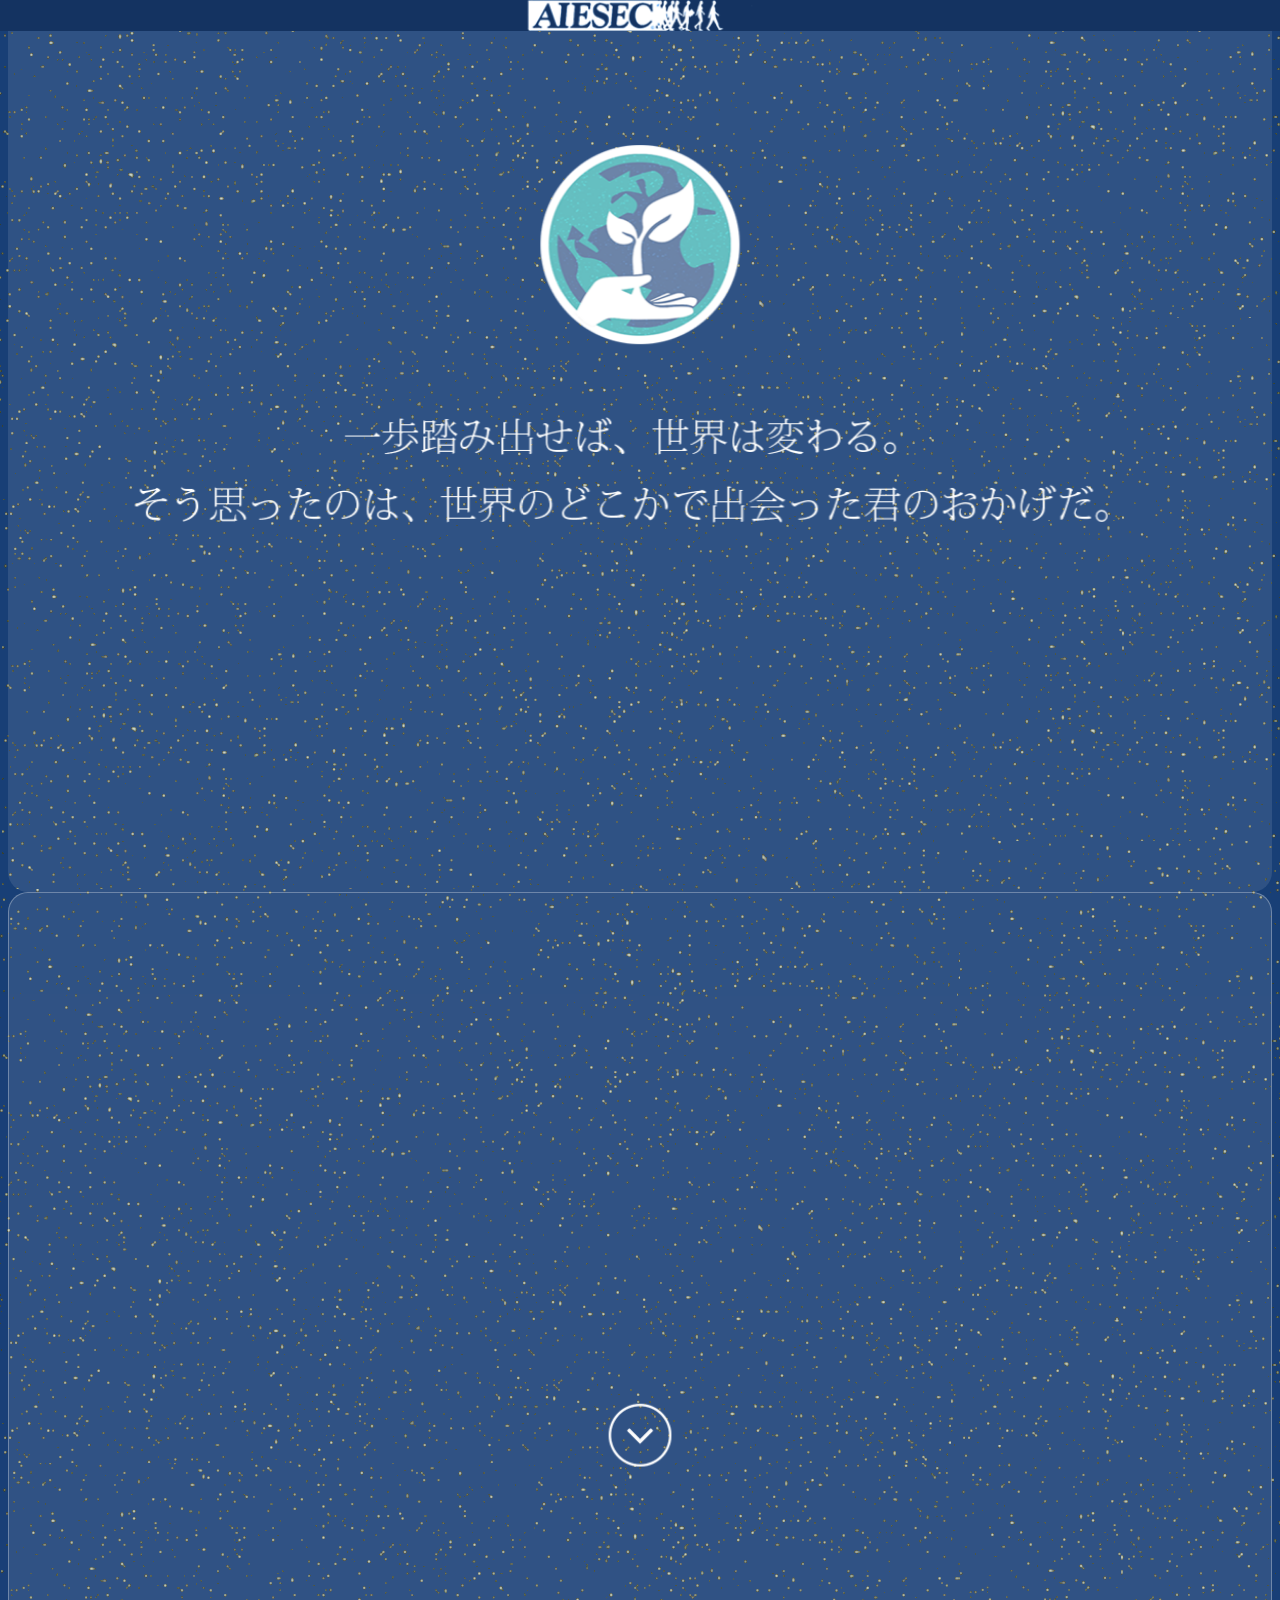
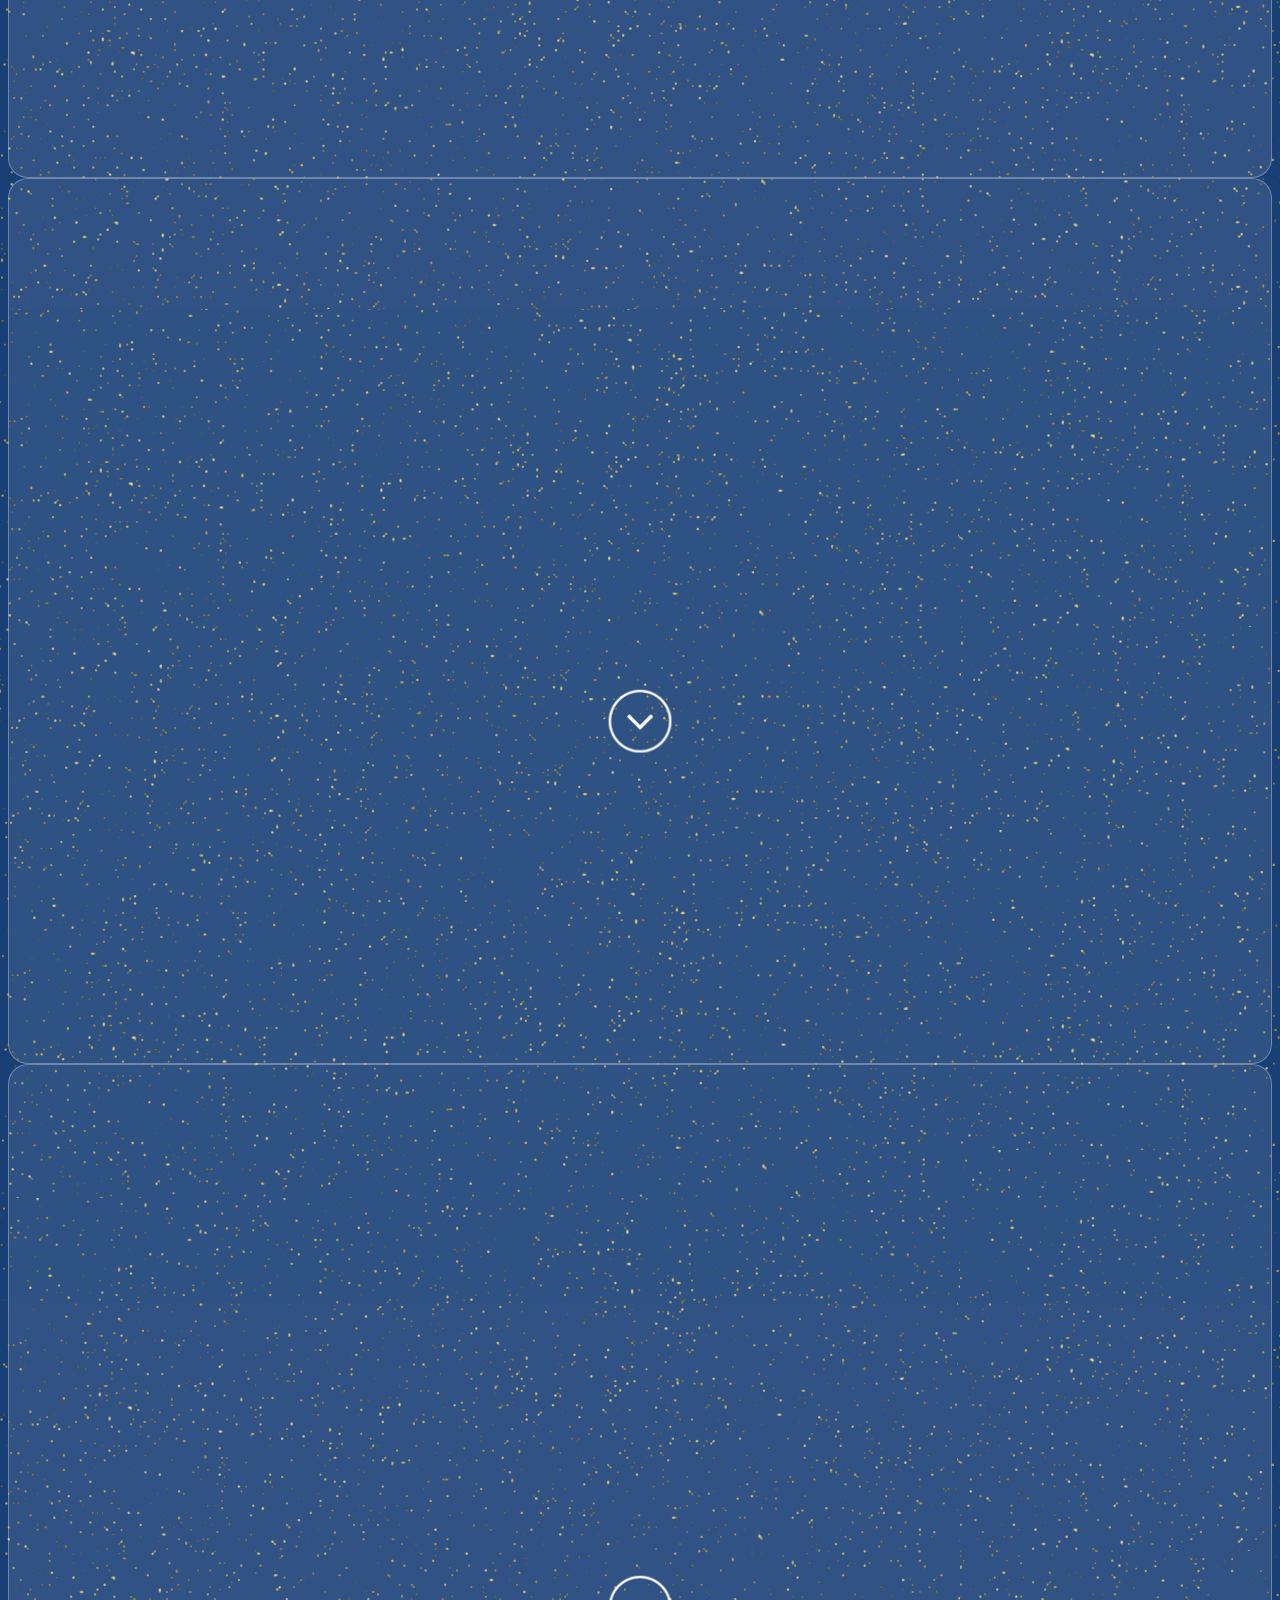
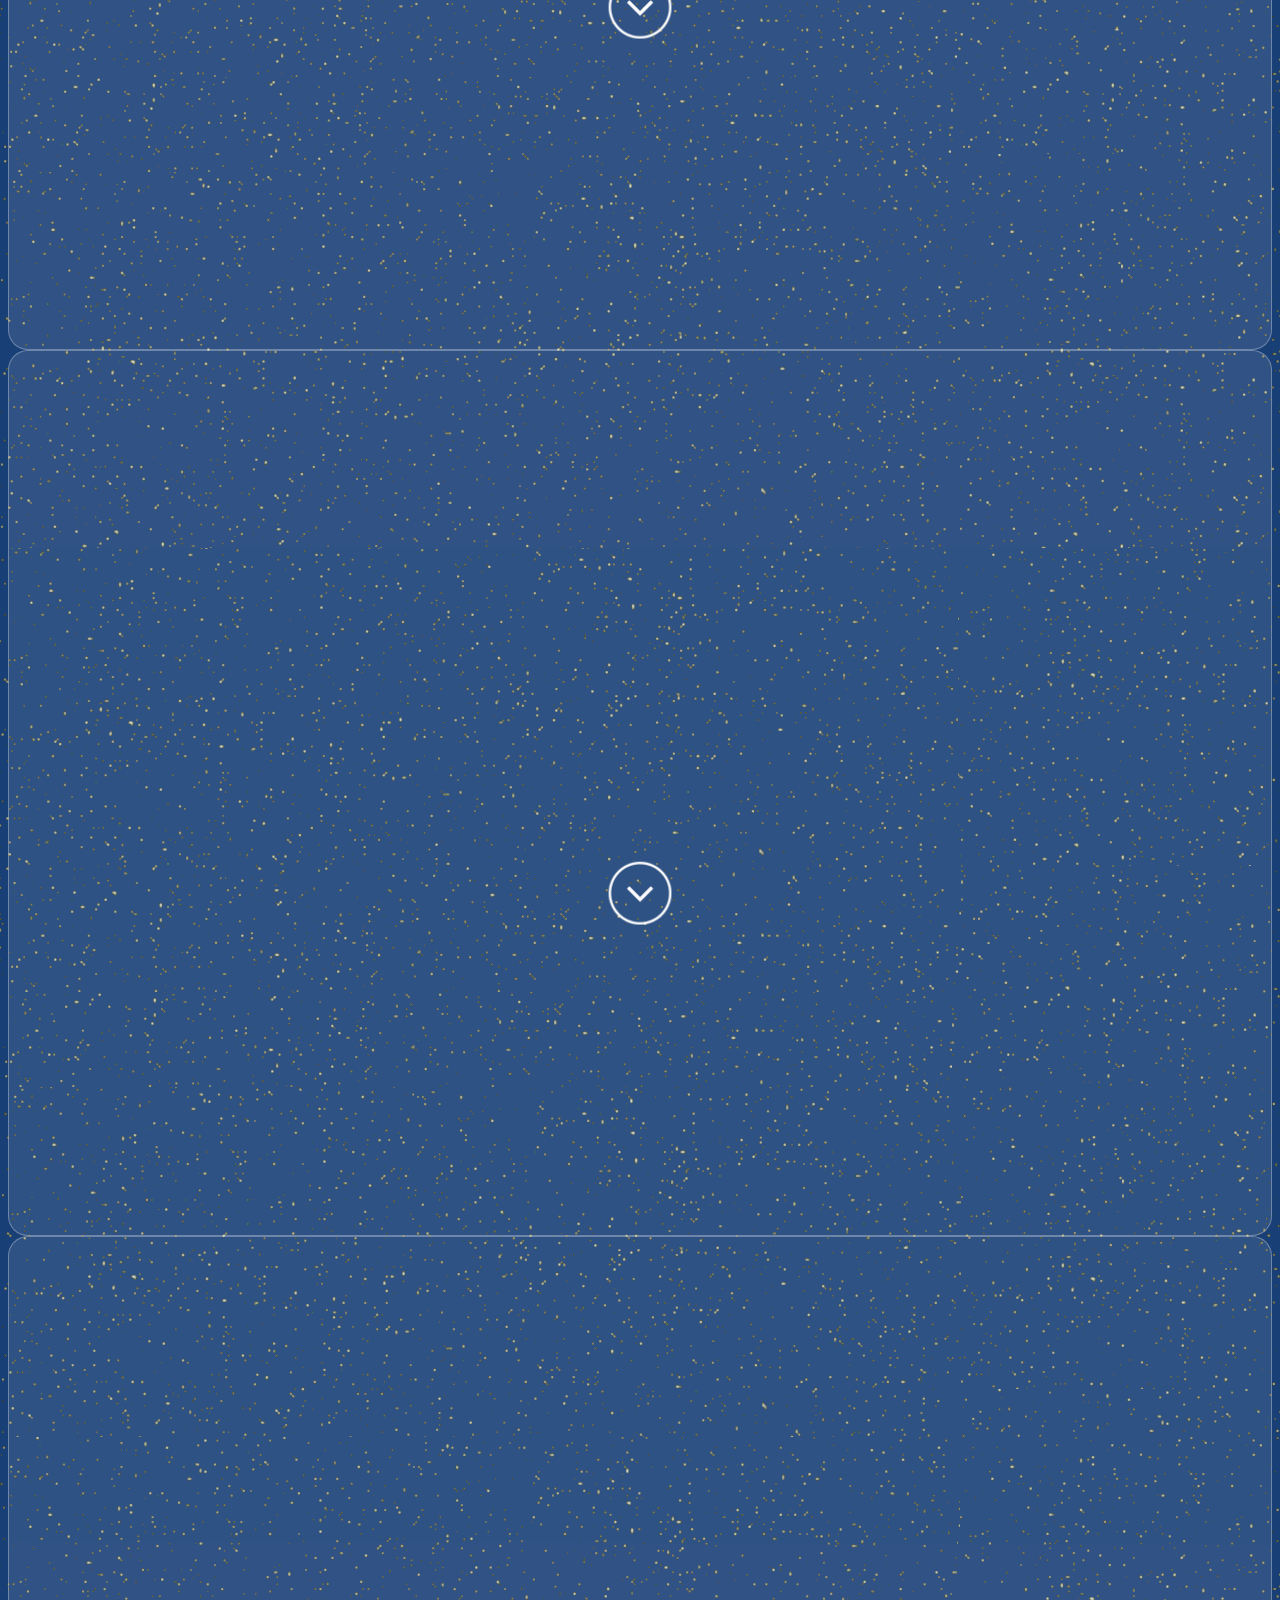
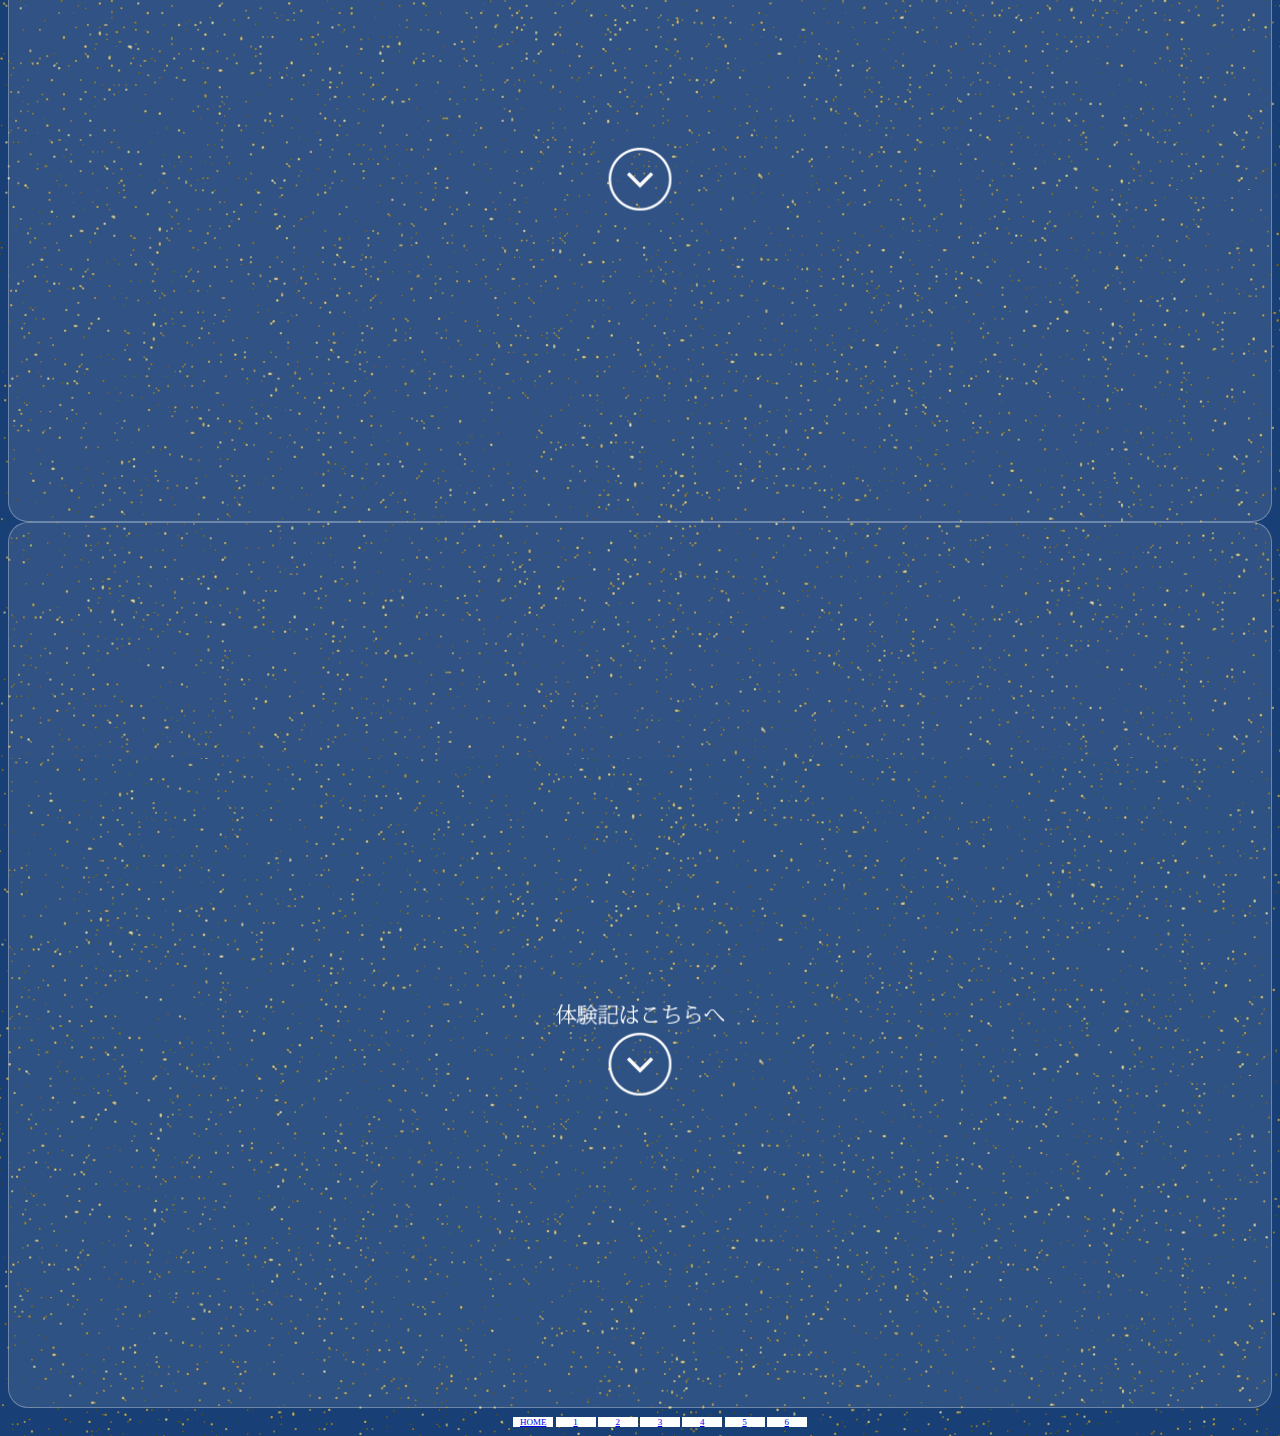
<file: Lit-web-Mana/index.html>
<html>
<head>
<title>LiT_web1</title>
<link href="style.css" rel="stylesheet" type="text/css">
<script src="http://code.jquery.com/jquery-1.11.2.min.js"></script>
<script src="scroll.js"></script>


</head>
<body>
	<div id="header">
    		<a href="LiT_web1.html">
            <img class="logo" src="images/Logo-01.png">
            </a>
            </div>
   <div id="container">
    		<img class="grow1" src="images/grow.png">
        <img class="grow2" src="images/grow2.png">
        <img class="grow3" src="images/grow3.png">
        <img class="grow4" src="images/grow4.png">
        <img class="grow5" src="images/grow5.png">
        <img class="grow6" src="images/grow6.png">
        <img class="grow7" src="images/grow7.png">
         </div>
	<div id="container2">
		</div>
    <div id="main1" class="main">
    </div>
    <div id="main2" class="main">
        <a href="#main3">
    		<img class="blinking" src="images/button.png">
            </a>
    </div>
    <div id="main3" class="main">
        <a href="#main4">
    		<img class="blinking" src="images/button.png">
            </a>
    </div>
    <div id="main4" class="main">
        <a href="#main5">
    		<img class="blinking" src="images/button.png">
            </a>
    </div>
    <div id="main5" class="main">
        <a href="#main6">
    		<img class="blinking" src="images/button.png">
            </a>
    </div>
    <div id="main6" class="main">
        <a href="#main7">
    		<img class="blinking" src="images/button.png">
            </a>
    </div>
     <div id="main7" class="main">
         <a href="http://aiesecko.blogspot.jp/">
    		<img class="blinking" src="images/button2.png">
            </a>
    </div>
   <div id="footer">
   		<ul>
        		<li class="button"><a href="#main1">HOME</a></li>
             <li class="button"><a href="#main2">1</a></li>
             <li class="button"><a href="#main3">2</a></li>
             <li class="button"><a href="#main4">3</a></li>
             <li class="button"><a href="#main5">4</a></li>
             <li class="button"><a href="#main6">5</a></li>
             <li class="button"><a href="#main7">6</a></li></ul>
   </div> 
   </div>   
</body>
</html>
</file>
<file: Lit-web-Mana/style.css>
@charset "UTF-8";
/* CSS Document */
body {
	background:url(images/LiT_web1_02.gif);
}

#header {
	background:url(images/LiT_web1_01.gif);
	position: fixed;
	width: 100%;
	top: 0;
	left: 0;
}
#header a {
	position: relative;
	z-index: 2;
	width: 100%;
	height: 100%;
}
#header img{
	position: relative;
	z-index: 1;
	width: 100%;
}


#container img{
	position: fixed;
	display: none;
	width: 100%;
	top: 30px;
	left: 0px;
	margin: 0 auto;
}

#container .grow1 {
	display: block;
}

#main .main {
	position: relative;
	width: 100%;
	margin left: 0 auto;
	margin right: 0 auto;
	margin bottom: 0 auto;
	border-radius: 20px;
}

#main1 {
	height: 100%;
	background-color: rgba(255,255,255,0.1);
	border-radius: 20px;
}
.blinking{
	-webkit-animation:blink 1.5s ease-in-out infinite alternate;
	-moz-animation:blink 1.5s ease-in-out infinite alternate;
	animation:blink 1.5s ease-in-out infinite alternate;
	width: 100%;
	top: 630px;
	display:block;
	z-index:0;
}
@-webkit-keyframes blink{
	0% {opacity:0;}
	100% {opacity:1;}
}
@-moz-keyframes blink{
	0% {opacity:0;}
	100% {opacity:1;}
}
@keyframes blink{
	0% {opacity:0;}
	100% {opacity:1;}
}

#main2 {
	z-index: 1;
	height: 100%;
	background-color: rgba(255,255,255,0.1);
	border-radius: 20px;
	border: 1px solid rgba(255,255,255,0.3);
}



#main3 {
	height: 100%;
	background-color: rgba(255,255,255,0.1);	
	border-radius: 20px;
	border: 1px solid rgba(255,255,255,0.3);
}
#main4 {
	height: 100%;
	background-color: rgba(255,255,255,0.1);
	border-radius: 20px;
	border: 1px solid rgba(255,255,255,0.3);
}
#main5 {
	height: 100%;
	background-color: rgba(255,255,255,0.1);
	border-radius: 20px;
	border: 1px solid rgba(255,255,255,0.3);
}
#main6 {
	height: 100%;
	background-color: rgba(255,255,255,0.1);
	border-radius: 20px;
	border: 1px solid rgba(255,255,255,0.3);
}
#main7 {
	height: 100%;;
	background-color: rgba(255,255,255,0.1);
	border-radius: 20px;
	border: 1px solid rgba(255,255,255,0.3);
}

#footer ul {
	text align: center;
	display: block;
	text-align: center;
	font-size: 9px
}
#footer li {
	display: inline-block;
	background: #FFFFFF;
	vertical-align: bottom;
}
#footer a {
	display: block;
	width: 40px;
}
</file>
